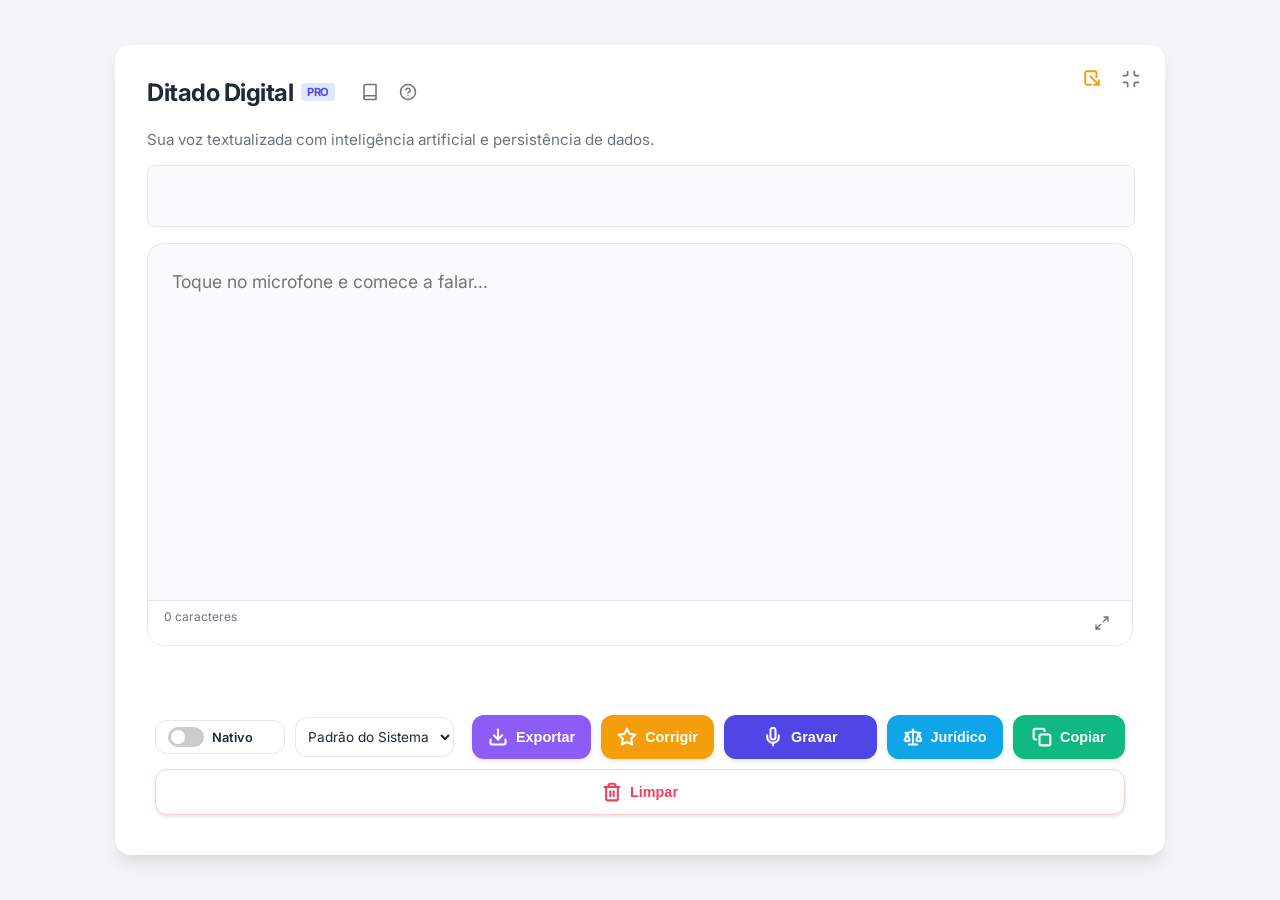
<file: index.html>
<!DOCTYPE html>
<html lang="pt-BR">
<head>
    <meta charset="UTF-8">
    <meta name="viewport" content="width=device-width, initial-scale=1.0">
    <title>Ditado Digital Pro</title>
    
    <!-- PWA Setup -->
    <link rel="manifest" href="manifest.json">
    <meta name="theme-color" content="#4f46e5">
    <link rel="apple-touch-icon" href="assets/icon-192.png">

    <!-- FAVICON: Referência ao arquivo físico em assets/ -->
    <!-- Se o seu site vive em: usuario.github.io/nome-do-repo/ → use a linha A -->
    <!-- Se o seu site vive em: usuario.github.io/             → use a linha B -->

    <!-- LINHA A (GitHub Pages em subdiretório — mais comum): -->
    <link rel="icon" type="image/x-icon" href="assets/favicon.ico">

    <!-- LINHA B (GitHub Pages na raiz do domínio): -->
    <!-- <link rel="icon" type="image/x-icon" href="/assets/favicon.ico"> -->
    <link href="https://fonts.googleapis.com/css2?family=Inter:wght@400;500;600;700&display=swap" rel="stylesheet">
    <link rel="stylesheet" href="style.css">
</head>
<body>

    <!-- [INSERIR] Âncora invisível para a imagem fantasma do Drag & Drop -->
    <div id="dragImage" aria-hidden="true" style="
        position: fixed;
        top: -9999px;
        left: -9999px;
        width: 1px;
        height: 1px;
        pointer-events: none;
        opacity: 0;
    "></div>

    <div id="appContainer" class="container">
        <!-- [INSERIR] Novo botão Pop-out — ícone minimalista, sem texto -->
        <div class="popout-actions">
            <button id="popOutBottomBtn" class="btn-popout-icon" title="Modo Compacto Inferior">
                <svg xmlns="http://www.w3.org/2000/svg" width="18" height="18" viewBox="0 0 24 24" fill="none" stroke="currentColor" stroke-width="2.5" stroke-linecap="round" stroke-linejoin="round">
                    <path d="M18 11V5a2 2 0 0 0-2-2H5a2 2 0 0 0-2 2v14a2 2 0 0 0 2 2h6"/>
                    <polyline points="15 21 21 21 21 15"/>
                    <line x1="10" y1="10" x2="21" y2="21"/>
                </svg>
            </button>
        </div>
        
        <button id="toggleSizeBtn" class="btn-toggle-size" title="Alternar Modo Compacto">
            <svg id="iconMinimize" xmlns="http://www.w3.org/2000/svg" width="20" height="20" viewBox="0 0 24 24" fill="none" stroke="currentColor" stroke-width="2" stroke-linecap="round" stroke-linejoin="round"><path d="M8 3v3a2 2 0 0 1-2 2H3m18 0h-3a2 2 0 0 1-2-2V3m0 18v-3a2 2 0 0 1 2-2h3M3 16h3a2 2 0 0 1 2 2v3"/></svg>
            <svg id="iconMaximize" style="display:none;" xmlns="http://www.w3.org/2000/svg" width="20" height="20" viewBox="0 0 24 24" fill="none" stroke="currentColor" stroke-width="2" stroke-linecap="round" stroke-linejoin="round"><path d="M15 3h6v6M9 21H3v-6M21 3l-7 7M3 21l7-7"/></svg>
        </button>

        <header class="app-header">
            <div class="header-title">
                <h1>Ditado Digital <span class="badge-pro">PRO</span></h1>
                
                <div class="header-actions">
                   <!-- Botão Pop-out antigo removido daqui -->

                    <!-- Botão de Instalação PWA — sem style="display:none" inline -->
                    <button id="installPwaBtn" class="version-pill btn-install-pwa">
                        Instalar App
                    </button>

                    <button id="glossaryBtn" class="btn-help" title="Glossário Pessoal">
                        <!-- SVG do glossário permanece idêntico ao original -->
                        <svg xmlns="http://www.w3.org/2000/svg" width="18" height="18" viewBox="0 0 24 24" fill="none" stroke="currentColor" stroke-width="2" stroke-linecap="round" stroke-linejoin="round"><path d="M4 19.5A2.5 2.5 0 0 1 6.5 17H20"/><path d="M6.5 2H20v20H6.5A2.5 2.5 0 0 1 4 19.5v-15A2.5 2.5 0 0 1 6.5 2z"/></svg>
                    </button>

                    <button id="helpBtn" class="btn-help" title="Ajuda e Atalhos">
                        <svg xmlns="http://www.w3.org/2000/svg" width="18" height="18" viewBox="0 0 24 24" fill="none" stroke="currentColor" stroke-width="2" stroke-linecap="round" stroke-linejoin="round"><circle cx="12" cy="12" r="10"/><path d="M9.09 9a3 3 0 0 1 5.83 1c0 2-3 3-3 3"/><line x1="12" y1="17" x2="12.01" y2="17"/></svg>
                    </button>
                </div>
            </div>
        </header>
        
        <p class="subtitle">Sua voz textualizada com inteligência artificial e persistência de dados.</p>
        
        <div class="visualizer-container">
            <canvas id="audioVisualizer" width="600" height="60"></canvas>
        </div>

        <div class="editor-area">
            <textarea id="transcriptionArea" placeholder="Toque no microfone e comece a falar..." spellcheck="false"></textarea>
            <!-- [ATUALIZADO] Rodapé do editor com Modo Foco -->
            <div class="editor-footer">
                <span id="charCount">0 caracteres</span>
                <div style="display: flex; gap: 10px; align-items: center;">
                    <canvas id="miniVisualizer" width="80" height="24" title="Feedback de Áudio"></canvas>
                    <button id="focusModeBtn" class="btn-help" title="Modo Foco (Expandir Texto)">
                        <svg xmlns="http://www.w3.org/2000/svg" width="16" height="16" viewBox="0 0 24 24" fill="none" stroke="currentColor" stroke-width="2" stroke-linecap="round" stroke-linejoin="round"><path d="M15 3h6v6M9 21H3v-6M21 3l-7 7M3 21l7-7"/></svg>
                    </button>
                </div>
            </div>
        </div>

        <div id="statusMsg" class="status-bar"></div>

        <div class="control-dock" data-minimalist-visible id="mainDock">
                      
            <div class="engine-selector-container" data-tooltip="Alternar Motor de Voz">
                <label class="toggle-switch">
                    <input type="checkbox" id="engineToggle">
                    <span class="slider round"></span>
                </label>
                <span class="engine-label" id="engineLabel">Nativo</span>
            </div>

            <div class="device-selector-container" data-tooltip="Fonte de Áudio">
                <select id="audioSource" class="device-select">
                    <option value="default">Padrão do Sistema</option>
                </select>
            </div>

            <button id="exportBtn" class="btn-action btn-export" data-tooltip="Exportar para TXT">
                <svg xmlns="http://www.w3.org/2000/svg" viewBox="0 0 24 24" fill="none" stroke="currentColor" stroke-linecap="round" stroke-linejoin="round">
                    <path d="M21 15v4a2 2 0 0 1-2 2H5a2 2 0 0 1-2-2v-4"></path>
                    <polyline points="7 10 12 15 17 10"></polyline>
                    <line x1="12" y1="15" x2="12" y2="3"></line>
                </svg>
                <span>Exportar</span>
            </button>

            <button id="aiFixBtn" class="btn-action btn-magic" data-tooltip="Corrigir Gramática">
                <svg xmlns="http://www.w3.org/2000/svg" viewBox="0 0 24 24" fill="none" stroke="currentColor" stroke-linecap="round" stroke-linejoin="round"><path d="M12 2l3.09 6.26L22 9.27l-5 4.87 1.18 6.88L12 17.77l-6.18 3.25L7 14.14 2 9.27l6.91-1.01L12 2z"></path></svg>
                <span>Corrigir</span>
            </button>

            <button id="micBtn" class="btn-action btn-mic" data-tooltip="Gravar (Alt+G)">
                <svg xmlns="http://www.w3.org/2000/svg" viewBox="0 0 24 24" fill="none" stroke="currentColor" stroke-linecap="round" stroke-linejoin="round"><path d="M12 1a3 3 0 0 0-3 3v8a3 3 0 0 0 6 0V4a3 3 0 0 0-3-3z"></path><path d="M19 10v2a7 7 0 0 1-14 0v-2"></path><line x1="12" y1="19" x2="12" y2="22"></line></svg>
                <span>Gravar</span>
            </button>

            <button id="aiLegalBtn" class="btn-action btn-legal" data-tooltip="Converter para Juridiquês">
                <svg xmlns="http://www.w3.org/2000/svg" viewBox="0 0 24 24" fill="none" stroke="currentColor" stroke-width="2" stroke-linecap="round" stroke-linejoin="round">
                    <path d="m16 16 3-8 3 8c-.87.65-1.92 1-3 1s-2.13-.35-3-1Z"></path>
                    <path d="m2 16 3-8 3 8c-.87.65-1.92 1-3 1s-2.13-.35-3-1Z"></path>
                    <path d="M7 21h10"></path>
                    <path d="M12 3v18"></path>
                    <path d="M3 7h2c2 0 5-1 7-2 2 1 5 2 7 2h2"></path>
                </svg>
                <span>Jurídico</span>
            </button>

            <button id="copyBtn" class="btn-action btn-copy" data-tooltip="Copiar (Alt+C)">
                <svg xmlns="http://www.w3.org/2000/svg" viewBox="0 0 24 24" fill="none" stroke="currentColor" stroke-linecap="round" stroke-linejoin="round"><rect x="9" y="9" width="13" height="13" rx="2" ry="2"></rect><path d="M5 15H4a2 2 0 0 1-2-2V4a2 2 0 0 1 2-2h9a2 2 0 0 1 2 2v1"></path></svg>
                <span>Copiar</span>
            </button>

             <button id="clearBtn" class="btn-action btn-clear" data-tooltip="Limpar (Alt+L)">
                <svg xmlns="http://www.w3.org/2000/svg" viewBox="0 0 24 24" fill="none" stroke="currentColor" stroke-linecap="round" stroke-linejoin="round"><polyline points="3 6 5 6 21 6"></polyline><path d="M19 6v14a2 2 0 0 1-2 2H7a2 2 0 0 1-2-2V6m3 0V4a2 2 0 0 1 2-2h4a2 2 0 0 1 2 2v2"></path><line x1="10" y1="11" x2="10" y2="17"></line><line x1="14" y1="11" x2="14" y2="17"></line></svg>
                <span>Limpar</span>
            </button>

            <!-- (Botão exitMinimalistBtn removido para não poluir a interface) -->

        </div>

        </div>

    <div id="glossaryModal" class="modal-overlay" style="display: none;">
        <div class="modal-content">
            <div class="modal-header">
                <h2>Glossário Pessoal</h2>
                <button id="closeGlossaryBtn" class="btn-close">&times;</button>
            </div>
            <p class="subtitle" style="margin-top: -10px; margin-bottom: 15px;">Substituição automática de termos durante o ditado.</p>
            
            <div class="glossary-form">
                <input type="text" id="termInput" placeholder="O que você fala (ex: data vênia)">
                <input type="text" id="replaceInput" placeholder="Como deve sair (ex: data venia)">
                <button id="addTermBtn" class="btn-action btn-mic" style="flex: 0 0 auto; padding: 0 16px;">
                    <svg xmlns="http://www.w3.org/2000/svg" width="20" height="20" viewBox="0 0 24 24" fill="none" stroke="currentColor" stroke-width="2" stroke-linecap="round" stroke-linejoin="round"><line x1="12" y1="5" x2="12" y2="19"></line><line x1="5" y1="12" x2="19" y2="12"></line></svg>
                </button>
            </div>

            <div id="glossaryList" class="changelog-list" style="margin-top: 0.5rem; max-height: 300px; padding-right: 5px;">
                </div>
        </div>
    </div>

    <div id="toastContainer" class="toast-container"></div>

    <script type="module" src="js/main.js"></script>

    <script>
        if ('serviceWorker' in navigator) {
            window.addEventListener('load', () => {
                // O parâmetro 'scope' trava o motor apenas na pasta atual
                navigator.serviceWorker.register('./sw.js', { scope: './' })
                    .then(reg => console.log('PWA: Service Worker blindado e registrado! Escopo:', reg.scope))
                    .catch(err => console.error('PWA: Falha ao registrar Service Worker', err));
            });
        }
    </script>

    <!-- [INSERIR] Placeholder de estado — exibido na aba original durante o modo PiP -->
    <div id="pipPlaceholder" class="pip-placeholder" aria-live="polite" style="display: none;">
        <div class="placeholder-content">
            <div class="pulse-ring"></div>
            <svg xmlns="http://www.w3.org/2000/svg" width="52" height="52" viewBox="0 0 24 24" fill="none" stroke="currentColor" stroke-width="1.5" stroke-linecap="round" stroke-linejoin="round" class="placeholder-icon">
                <rect width="18" height="18" x="3" y="3" rx="2"/>
                <path d="M8 8h8v8H8z"/>
            </svg>
            <h2 class="placeholder-title">Modo Compacto Ativo</h2>
            <p class="placeholder-body">Grave, corrija e copie na janela flutuante.<br>Ao fechá-la, esta aba retorna ao Modo Expandido.</p>
        </div>
    </div>

</body>
</html>
</file>
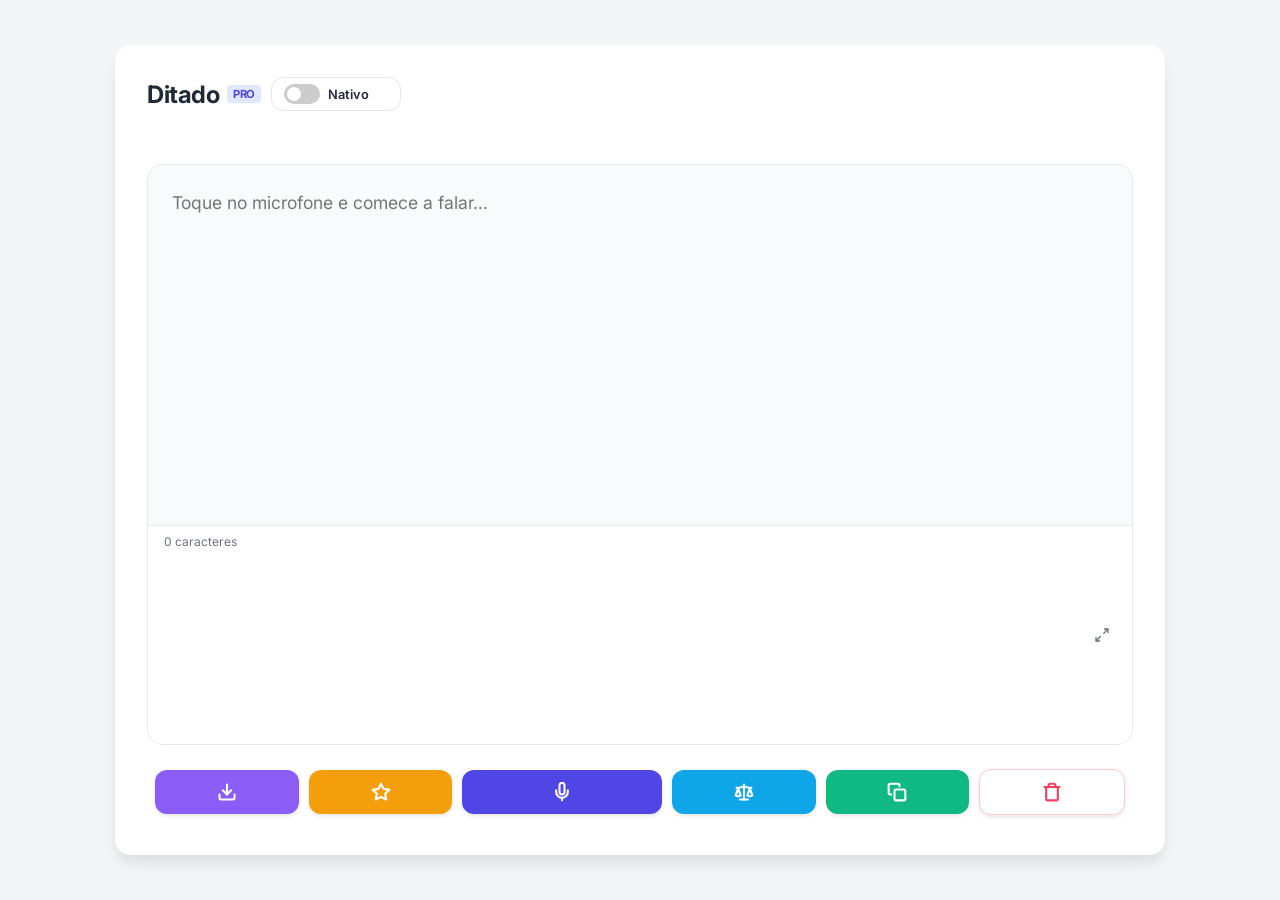
<file: android.html>
<!DOCTYPE html>
<html lang="pt-BR">
<head>
    <meta charset="UTF-8">
    <meta name="viewport" content="width=device-width, initial-scale=1.0, maximum-scale=1.0, user-scalable=no">
    <meta name="theme-color" content="#4f46e5">
    <title>Ditado Mobile</title>
    
    <link rel="manifest" href="manifest.json">
    <link rel="apple-touch-icon" href="assets/icon-192.png">
    <link rel="icon" type="image/x-icon" href="assets/favicon.ico">
    <link href="https://fonts.googleapis.com/css2?family=Inter:wght@400;500;600;700&display=swap" rel="stylesheet">
    <link rel="stylesheet" href="style.css">
</head>
<body class="android-app">

    <div id="appContainer" class="container">
        
        <header class="app-header">
            <div class="header-title">
                <h1>Ditado <span class="badge-pro">PRO</span></h1>
                <!-- Toggle Whisper discreto no header -->
                <div class="engine-selector-container mobile-header-toggle">
                    <label class="toggle-switch">
                        <input type="checkbox" id="engineToggle">
                        <span class="slider round"></span>
                    </label>
                    <span class="engine-label" id="engineLabel">Nativo</span>
                </div>
            </div>
        </header>

        <div id="statusMsg" class="status-bar"></div>

        <div class="editor-area">
            <textarea id="transcriptionArea" placeholder="Toque no microfone e comece a falar..." spellcheck="false"></textarea>
            <div class="editor-footer">
                <span id="charCount">0 caracteres</span>
                <div class="footer-actions">
                    <canvas id="audioVisualizer" width="100" height="24" title="Feedback de Áudio"></canvas>
                    <button id="focusModeBtn" class="btn-help" title="Modo Foco" onclick="document.body.classList.toggle('focus-mode')">
                        <svg xmlns="http://www.w3.org/2000/svg" width="16" height="16" viewBox="0 0 24 24" fill="none" stroke="currentColor" stroke-width="2"><path d="M15 3h6v6M9 21H3v-6M21 3l-7 7M3 21l7-7"/></svg>
                    </button>
                </div>
            </div>
        </div>

        <!-- Dock: 5 botões redondos, sem texto -->
        <div class="control-dock" id="mainDock">
            <button id="exportBtn" class="btn-action btn-export" aria-label="Exportar TXT">
                <svg xmlns="http://www.w3.org/2000/svg" viewBox="0 0 24 24" fill="none" stroke="currentColor" stroke-linecap="round" stroke-linejoin="round"><path d="M21 15v4a2 2 0 0 1-2 2H5a2 2 0 0 1-2-2v-4"/><polyline points="7 10 12 15 17 10"/><line x1="12" y1="15" x2="12" y2="3"/></svg>
            </button>

            <button id="aiFixBtn" class="btn-action btn-magic" aria-label="Corrigir Texto">
                <svg xmlns="http://www.w3.org/2000/svg" viewBox="0 0 24 24" fill="none" stroke="currentColor" stroke-linecap="round" stroke-linejoin="round"><path d="M12 2l3.09 6.26L22 9.27l-5 4.87 1.18 6.88L12 17.77l-6.18 3.25L7 14.14 2 9.27l6.91-1.01L12 2z"/></svg>
            </button>

            <button id="micBtn" class="btn-action btn-mic" aria-label="Gravar">
                <svg xmlns="http://www.w3.org/2000/svg" viewBox="0 0 24 24" fill="none" stroke="currentColor" stroke-linecap="round" stroke-linejoin="round"><path d="M12 1a3 3 0 0 0-3 3v8a3 3 0 0 0 6 0V4a3 3 0 0 0-3-3z"/><path d="M19 10v2a7 7 0 0 1-14 0v-2"/><line x1="12" y1="19" x2="12" y2="22"/></svg>
            </button>

            <button id="aiLegalBtn" class="btn-action btn-legal" aria-label="Converter para Juridiquês">
                <svg xmlns="http://www.w3.org/2000/svg" viewBox="0 0 24 24" fill="none" stroke="currentColor" stroke-width="2" stroke-linecap="round" stroke-linejoin="round"><path d="m16 16 3-8 3 8c-.87.65-1.92 1-3 1s-2.13-.35-3-1Z"/><path d="m2 16 3-8 3 8c-.87.65-1.92 1-3 1s-2.13-.35-3-1Z"/><path d="M7 21h10"/><path d="M12 3v18"/><path d="M3 7h2c2 0 5-1 7-2 2 1 5 2 7 2h2"/></svg>
            </button>

            <button id="copyBtn" class="btn-action btn-copy" aria-label="Copiar Tudo">
                <svg xmlns="http://www.w3.org/2000/svg" viewBox="0 0 24 24" fill="none" stroke="currentColor" stroke-linecap="round" stroke-linejoin="round"><rect x="9" y="9" width="13" height="13" rx="2" ry="2"/><path d="M5 15H4a2 2 0 0 1-2-2V4a2 2 0 0 1 2-2h9a2 2 0 0 1 2 2v1"/></svg>
            </button>

            <button id="clearBtn" class="btn-action btn-clear" aria-label="Limpar Tudo">
                <svg xmlns="http://www.w3.org/2000/svg" viewBox="0 0 24 24" fill="none" stroke="currentColor" stroke-linecap="round" stroke-linejoin="round"><polyline points="3 6 5 6 21 6"/><path d="M19 6v14a2 2 0 0 1-2 2H7a2 2 0 0 1-2-2V6m3 0V4a2 2 0 0 1 2-2h4a2 2 0 0 1 2 2v2"/></svg>
            </button>
        </div>
    </div>

    <div id="toastContainer" class="toast-container"></div>

    <script type="module" src="js/android.js"></script>
    <script>
        if ('serviceWorker' in navigator) {
            window.addEventListener('load', () => {
                navigator.serviceWorker.register('./sw.js', { scope: './' })
                    .catch(err => console.error('SW Mobile:', err));
            });
        }
    </script>
</body>
</html>
</file>
<file: style.css>
/* =============================================== */
/* 1. RESET & VARIÁVEIS DE CORES                   */
/* =============================================== */
:root {
    /* Cores Funcionais */
    --c-mic: #4f46e5;      /* Indigo */
    --c-mic-active: #ef4444; /* Red - Gravação Ativa */
    --c-upload: #8b5cf6;   /* Violet */
    --c-magic: #f59e0b;    /* Amber */
    --c-legal: #0ea5e9;    /* Sky Blue */
    --c-copy: #10b981;     /* Emerald */
    --c-clear: #f43f5e;    /* Rose */
    
    /* UI Neutros */
    --bg-app: #f3f4f6;
    --bg-card: #ffffff;
    --text-main: #1f2937;
    --text-muted: #6b7280;
    --border: #e5e7eb;
    
    /* Sombras & Radius */
    --shadow-soft: 0 10px 15px -3px rgba(0, 0, 0, 0.1);
    --radius: 16px;
    --btn-radius: 12px;
}

body {
    font-family: 'Inter', sans-serif;
    background-color: var(--bg-app);
    color: var(--text-main);
    display: flex;
    justify-content: center;
    align-items: center;
    min-height: 100vh;
    margin: 0;
    overflow: hidden; 
}

/* =============================================== */
/* 2. CONTAINER PRINCIPAL                          */
/* =============================================== */
.container {
    background-color: var(--bg-card);
    width: 100%;
    max-width: 1050px; 
    height: 90vh;
    border-radius: var(--radius);
    box-shadow: var(--shadow-soft);
    padding: 2rem;
    display: flex;
    flex-direction: column;
    box-sizing: border-box;
    transition: all 0.3s cubic-bezier(0.4, 0, 0.2, 1);
    position: relative;
}

/* --- MODO MINIMIZADO (WIDGET VERTICAL - v1.0.4) --- */
/* Transforma a janela em um bloco de notas vertical flutuante */
.container.minimized {
    position: relative;         /* ÂNCORA para o contador absoluto */
    padding: 0;
    height: 100vh; 
    width: 100vw;
    border-radius: 0;
    background: #ffffff;
    display: flex;
    flex-direction: column; /* Fluxo Vertical */
    justify-content: flex-end; /* Conteúdo no topo, dock embaixo */
    overflow: hidden;
}

/* REEXIBE a área de texto, ajustada para leitura rápida */
.container.minimized .editor-area {
    display: flex !important;
    height: 100%; /* Ocupa todo o espaço disponível exceto o dock */
    margin: 0;
    border: none;
    border-bottom: 1px solid var(--border);
    border-radius: 0;
    background: transparent;
    order: 1; /* Garante que fique acima do dock e abaixo do visualizador */
}

.container.minimized textarea {
    font-size: 0.95rem; /* Fonte levemente menor para compactação */
    padding: 12px;
    scroll-behavior: smooth; /* Suaviza o auto-scroll */
}

/* Dock Fixo no Rodapé do Widget */
.container.minimized .control-dock {
    width: 100%;
    padding: 8px 12px;
    background: #f9fafb;
    justify-content: space-evenly; /* Prioridade 3: Melhor distribuição para 5 botões */
    gap: 8px; /* Reduzido levemente para caber tudo */
    box-sizing: border-box;
    flex-shrink: 0; /* Impede que o dock seja esmagado */
    order: 2;
    border: none;
}

/* Oculta elementos desnecessários no modo widget para limpar a visão */
.container.minimized .header-title,
.container.minimized .badge-pro,
.container.minimized .subtitle,
.container.minimized .btn-export, 
.container.minimized .device-selector-container,
.container.minimized .header-actions { 
    display: none !important;
}

/* ─── CONTADOR FLUTUANTE NO MODO INTERMEDIÁRIO (minimized) ─────────────── */

/* 1. Transforma o rodapé em overlay transparente, ancorado acima do dock.
      A altura real do dock = 8px padding + 40px botões + 8px padding = 56px. */
.container.minimized .editor-footer {
    display: flex !important;
    position: absolute;
    bottom: 56px;
    right: 12px;
    background: transparent;
    border: none;
    padding: 0;
    pointer-events: none;      /* Cliques atravessam o overlay e atingem o texto */
    z-index: 10;
}

/* 2. Oculta TODOS os filhos do rodapé (salvo status, botão foco, etc.)
      A regra seguinte reexibe apenas o #charCount. */
.container.minimized .editor-footer > * {
    display: none !important;
}

/* 3. Reexibe e estiliza o contador como pílula translúcida minimalista */
.container.minimized #charCount {
    display: inline !important;     /* Sobrepõe o display:none do seletor acima */
    font-size: 0.65rem;
    font-weight: 600;
    color: var(--text-muted);
    background: rgba(255, 255, 255, 0.95);  /* Fallback opaco para browsers sem backdrop-filter */
    backdrop-filter: blur(4px);
    -webkit-backdrop-filter: blur(4px);
    padding: 3px 7px;
    border-radius: 8px;
    box-shadow: 0 1px 4px rgba(0, 0, 0, 0.10);
    border: 1px solid var(--border);
    pointer-events: auto;           /* Permite seleção do texto do contador se necessário */
    white-space: nowrap;            /* Garante que "X caracteres" não quebre em duas linhas */
}
/* ─────────────────────────────────────────────────────────────────────────── */

/* LIMPEZA VISUAL v2.0: No estado de leitura (minimized), o visualizador
   de ondas não é mais necessário. O espaço é devolvido para a área de texto. */
.container.minimized .visualizer-container {
    display: none !important;
}

/* LIMPEZA VISUAL v2.0: O botão de microfone não é necessário no estado
   de leitura. O dock redistribui automaticamente os botões restantes
   via justify-content: space-evenly já declarado acima. */
.container.minimized .control-dock #micBtn {
    display: none !important;
}

/* Ajuste fino para a onda parecer maior dentro do espaço pequeno */
.container.minimized canvas#audioVisualizer {
    height: 100%;
    width: 100%;
}

/* ALTERAÇÃO PRIORIDADE 1: Regras explícitas para exibir os botões */
.container.minimized .btn-legal,
.container.minimized .btn-copy {
    display: flex !important;
    flex: 0 0 auto;
}

.container.minimized .app-header {
    margin: 0;
    width: 0;
    height: 0;
    overflow: hidden;
}

/* Reposiciona o botão de toggle para o topo flutuante */
.container.minimized .btn-toggle-size {
    position: absolute;
    top: 5px;
    right: 5px;
    background: rgba(255, 255, 255, 0.9);
    z-index: 50;
    padding: 4px;
    border: 1px solid var(--border);
    box-shadow: 0 2px 4px rgba(0,0,0,0.05);
}

/* =============================================== */
/* 3. HEADER & VISUALIZER                          */
/* =============================================== */
.app-header {
    display: flex;
    justify-content: space-between;
    align-items: center;
    margin-bottom: 0.5rem;
}

.header-title {
    display: flex;
    align-items: center;
    gap: 10px;
}

.header-title h1 {
    font-size: 1.5rem;
    font-weight: 700;
    margin: 0;
    letter-spacing: -0.5px;
    display: flex;
    align-items: center;
    gap: 8px;
}

.badge-pro {
    font-size: 0.7rem;
    background: #e0e7ff;
    color: var(--c-mic);
    padding: 2px 6px;
    border-radius: 4px;
    font-weight: 700;
}

.header-actions {
    display: flex;
    align-items: center;
    gap: 8px;
    margin-left: 10px;
}

.version-pill {
    background: #e5e7eb;
    border: none;
    padding: 4px 8px;
    border-radius: 12px;
    font-size: 0.7rem;
    color: var(--text-muted);
    cursor: pointer;
    transition: all 0.2s;
    font-weight: 600;
}
.version-pill:hover { background: #d1d5db; color: var(--text-main); }

.btn-help {
    background: transparent;
    border: none;
    color: var(--text-muted);
    cursor: pointer;
    padding: 6px;
    border-radius: 50%;
    transition: all 0.2s;
    display: flex;
    align-items: center;
    justify-content: center;
}
.btn-help:hover {
    background: #e0e7ff;
    color: var(--c-mic);
    transform: scale(1.1);
}

.subtitle {
    color: var(--text-muted);
    font-size: 0.95rem;
    margin-bottom: 1rem;
}

.visualizer-container {
    width: 100%;
    height: 60px;
    display: flex;
    justify-content: center;
    align-items: center;
    margin-bottom: 1rem;
    background: #f9fafb;
    border-radius: 8px;
    overflow: hidden;
    border: 1px solid var(--border);
    transition: border-color 0.2s ease; /* Suaviza o feedback visual */
}

canvas#audioVisualizer {
    width: 100%;
    height: 100%;
}

.btn-toggle-size {
    position: absolute;
    top: 1rem;
    right: 1rem;
    background: transparent;
    border: none;
    color: var(--text-muted);
    cursor: pointer;
    padding: 8px;
    border-radius: 50%;
    z-index: 10;
}
.btn-toggle-size:hover { background: #f3f4f6; color: var(--text-main); }

/* =============================================== */
/* 4. ÁREA DE TEXTO (EDITOR)                       */
/* =============================================== */
.editor-area {
    flex-grow: 1;
    display: flex;
    flex-direction: column;
    background: #f9fafb;
    border: 1px solid var(--border);
    border-radius: var(--radius);
    transition: all 0.3s;
    margin-bottom: 1rem;
    overflow: hidden;
}

.editor-area:focus-within {
    border-color: var(--c-mic);
    box-shadow: 0 0 0 3px rgba(79, 70, 229, 0.1);
    background: #fff;
}

/* CLASSE DE FEEDBACK DE ÁUDIO (PERFORMANCE) */
/* Usada tanto no Canvas quanto no Editor (Mini Mode) */
.audio-detected {
    border-color: #10b981 !important; /* Verde Emerald */
    box-shadow: inset 0 0 0 2px rgba(16, 185, 129, 0.1) !important;
}

textarea {
    width: 100%;
    height: 100%;
    border: none;
    padding: 1.5rem;
    font-size: 1.1rem;
    line-height: 1.6;
    background: transparent;
    resize: none;
    outline: none;
    font-family: inherit;
    color: #374151;
    box-sizing: border-box;
}

.editor-footer {
    padding: 0.5rem 1rem;
    border-top: 1px solid var(--border);
    font-size: 0.75rem;
    color: var(--text-muted);
    display: flex;
    justify-content: space-between;
    background: #fff;
}

/* =============================================== */
/* 5. STATUS PILL                                  */
/* =============================================== */
.status-bar {
    display: flex;
    align-items: center;
    justify-content: center;
    gap: 10px;
    height: 32px; 
    margin-bottom: 0.8rem;
    font-size: 0.75rem;
    font-weight: 700;
    letter-spacing: 0.5px;
    text-transform: uppercase;
    opacity: 0;
    transition: all 0.3s ease;
    border-radius: 20px;
    padding: 0 16px;
    width: fit-content;
    margin-left: auto;
    margin-right: auto;
}

.status-bar.active { opacity: 1; }

.status-bar.status-recording {
    background-color: #fee2e2;
    color: #ef4444;
    border: 1px solid #fecaca;
    box-shadow: 0 2px 5px rgba(239, 68, 68, 0.15);
}

.status-bar.status-recording::before {
    content: '';
    display: block;
    width: 8px;
    height: 8px;
    background-color: #ef4444;
    border-radius: 50%;
    animation: blinkRed 1.5s infinite;
}

@keyframes blinkRed {
    0% { opacity: 1; transform: scale(1); }
    50% { opacity: 0.4; transform: scale(0.8); }
    100% { opacity: 1; transform: scale(1); }
}

.status-bar.status-ai {
    background-color: #e0e7ff;
    color: #4f46e5;
    border: 1px solid #c7d2fe;
}

.status-bar.status-ai::before {
    content: '';
    display: block;
    width: 12px;
    height: 12px;
    border: 2px solid rgba(79, 70, 229, 0.3);
    border-radius: 50%;
    border-top-color: #4f46e5;
    animation: spin 0.8s linear infinite;
}

@keyframes spin { to { transform: rotate(360deg); } }

.status-bar.status-success {
    background-color: #d1fae5;
    color: #059669;
    border: 1px solid #a7f3d0;
}

.status-bar.status-success::before {
    content: '';
    display: block;
    width: 6px;
    height: 10px;
    border: solid #059669;
    border-width: 0 2px 2px 0;
    transform: rotate(45deg);
    margin-bottom: 2px;
}

.status-bar.status-error {
    background-color: #fef2f2;
    color: #b91c1c;
    border: 1px solid #f87171;
}

.status-bar.status-warning {
    background-color: #fef3c7; 
    color: #d97706; 
    border: 1px solid #fcd34d;
}
.status-bar.status-warning::before {
    content: ''; 
    display: block; 
    width: 10px; 
    height: 10px;
    background: #d97706; 
    border-radius: 50%; 
    animation: pulseOrange 1s infinite;
}
@keyframes pulseOrange { 
    0% { opacity: 1; transform: scale(1); } 
    50% { opacity: 0.5; transform: scale(0.9); } 
    100% { opacity: 1; transform: scale(1); } 
}

/* =============================================== */
/* 6. DOCK DE CONTROLE (BOTÕES)                    */
/* =============================================== */
.control-dock {
    display: flex;
    align-items: center;
    gap: 10px;
    padding: 0.5rem;
    transition: all 0.3s ease;
    flex-wrap: wrap;
    justify-content: center;
}

/* --- Ajustes DOCK no Modo Compacto --- */
.container.minimized .control-dock {
    /* Ajustes específicos feitos acima na seção .minimized */
}

.device-selector-container {
    display: flex;
    align-items: center;
    max-width: 160px;
    margin-right: 8px;
}

.device-select {
    width: 100%;
    background: #fff;
    border: 1px solid var(--border);
    padding: 10px 8px;
    border-radius: var(--btn-radius);
    font-size: 0.85rem;
    color: var(--text-main);
    outline: none;
    cursor: pointer;
    font-family: inherit;
    text-overflow: ellipsis;
}

.device-select:hover {
    border-color: var(--c-mic);
    background-color: #f9fafb;
}

.btn-action {
    display: flex;
    align-items: center;
    justify-content: center;
    gap: 8px;
    padding: 12px 16px; 
    border-radius: var(--btn-radius);
    border: none;
    font-weight: 600;
    font-size: 0.9rem;
    cursor: pointer;
    transition: all 0.2s cubic-bezier(0.25, 0.8, 0.25, 1);
    color: white;
    flex: 1; 
    box-shadow: 0 2px 4px rgba(0,0,0,0.1);
    position: relative;
    white-space: nowrap;
}

.btn-action svg {
    width: 20px;
    height: 20px;
    stroke-width: 2.5;
    flex-shrink: 0;
}

.btn-mic    { background-color: var(--c-mic); flex: 1.5; }
.btn-export { background-color: var(--c-upload); color: white;}
.btn-magic  { background-color: var(--c-magic); color: white;}
.btn-legal  { background-color: var(--c-legal); color: white;}
.btn-copy   { background-color: var(--c-copy); color: white;}
.btn-clear  { background-color: white; color: var(--c-clear); border: 1px solid #fecaca; }

.btn-action:hover { transform: translateY(-2px); filter: brightness(1.08); }
.btn-clear:hover { background-color: #fef2f2; }

.btn-mic.recording {
    background-color: var(--c-mic-active);
    box-shadow: inset 0 0 10px rgba(0,0,0,0.2);
}

/* Overrides para Botões no Modo Compacto */
.container.minimized .btn-action {
    flex: 0 0 auto; 
    width: 40px;
    height: 40px;
    padding: 0;
    border-radius: 50%;
    box-shadow: none;
}

.container.minimized .btn-mic {
    width: 48px; 
    height: 48px;
    margin: 0;
    box-shadow: 0 4px 10px rgba(79, 70, 229, 0.25);
}

/* Garante visibilidade dos botões essenciais no mini */
.container.minimized .btn-magic { display: flex !important; background-color: #f59e0b; }
.container.minimized .btn-clear { display: flex !important; border: none; background: #fee2e2; color: #ef4444; }

.container.minimized .btn-action span { display: none; }

/* =============================================== */
/* --- NOVO: ESTILOS DA CHAVE SELETORA (ENGINE) -- */
/* =============================================== */
.engine-selector-container {
    display: flex;
    align-items: center;
    gap: 8px;
    background: #fff;
    border: 1px solid var(--border);
    padding: 6px 12px;
    border-radius: var(--btn-radius);
}

.engine-label {
    font-size: 0.8rem;
    font-weight: 600;
    color: var(--text-main);
    min-width: 60px;
}

.toggle-switch {
    position: relative;
    display: inline-block;
    width: 36px;
    height: 20px;
}

.toggle-switch input {
    opacity: 0;
    width: 0;
    height: 0;
}

.slider {
    position: absolute;
    cursor: pointer;
    top: 0; left: 0; right: 0; bottom: 0;
    background-color: #ccc;
    transition: .4s;
}

.slider:before {
    position: absolute;
    content: "";
    height: 14px;
    width: 14px;
    left: 3px;
    bottom: 3px;
    background-color: white;
    transition: .4s;
}

.toggle-switch input:checked + .slider { background-color: var(--c-mic); }
.toggle-switch input:checked + .slider:before { transform: translateX(16px); }
.slider.round { border-radius: 20px; }
.slider.round:before { border-radius: 50%; }

.container.minimized .engine-selector-container { display: none; } /* Oculta no widget para economizar espaço */

/* -----------------------------------------------  */
/* Drag & Drop — Feedback visual no botão Copiar    */
/* Cursor 'grab' sinaliza a ação de arrastar        */
/* -----------------------------------------------  */
.btn-copy[draggable="true"] {
    cursor: grab;
}

.btn-copy[draggable="true"]:active {
    cursor: grabbing;
    opacity: 0.75;
    transform: scale(0.97);
}

/* =============================================== */
/* 7. TOOLTIPS                                    */
/* =============================================== */
[data-tooltip]:hover::after {
    content: attr(data-tooltip);
    position: absolute;
    bottom: 120%;
    left: 50%;
    transform: translateX(-50%);
    background: #1f2937;
    color: white;
    padding: 6px 10px;
    border-radius: 6px;
    font-size: 0.75rem;
    white-space: nowrap;
    z-index: 100;
    pointer-events: none;
    animation: fadeIn 0.2s forwards;
}

[data-tooltip]:hover::before {
    content: '';
    position: absolute;
    bottom: 110%;
    left: 50%;
    transform: translateX(-50%);
    border-width: 5px;
    border-style: solid;
    border-color: #1f2937 transparent transparent transparent;
    animation: fadeIn 0.2s forwards;
}

@keyframes fadeIn { from { opacity: 0; transform: translateX(-50%) translateY(5px); } to { opacity: 1; transform: translateX(-50%) translateY(0); } }

/* --- Estilos do Mini Visualizador e Botão Exportar --- */
#miniVisualizer {
    display: none; /* Oculto por padrão, economizando espaço */
    border-radius: 6px;
    background-color: var(--bg-card, #ffffff); /* Herda a cor do card principal */
    border: 1px solid var(--border, #e5e7eb); /* Borda padrão do sistema */
    box-shadow: inset 0 1px 3px rgba(0,0,0,0.05); /* Profundidade sutil */
    margin-right: auto;
    margin-left: 15px;
    transition: border-color 0.2s ease, box-shadow 0.2s ease;
}

/* Regra de Estado: Quando o container entra em Modo Foco, exibe o widget */
.container.focus-mode #miniVisualizer {
    display: block;
    animation: fadeIn 0.3s cubic-bezier(0.16, 1, 0.3, 1);
}

/* Mantém o feedback visual existente de captação de áudio */
.container.focus-mode #miniVisualizer.audio-detected {
    border-color: #10b981;
    box-shadow: inset 0 0 0 2px rgba(16, 185, 129, 0.1);
}

.editor-footer > div {
    display: flex;
    gap: 10px;
    align-items: center;
    flex-grow: 1;
    justify-content: flex-end;
}

/* =============================================== */
/* 8. MODAL & ELEMENTOS GERAIS DE AJUDA            */
/* =============================================== */
.modal-overlay {
    position: fixed; 
    top: 0; 
    left: 0; 
    width: 100%; 
    height: 100%;
    background: rgba(0,0,0,0.5); 
    z-index: 1000;
    display: flex; 
    justify-content: center; 
    align-items: center;
    backdrop-filter: blur(2px);
    animation: fadeIn 0.2s ease-out;
}

.modal-content {
    background: white; 
    width: 90%; 
    max-width: 500px; 
    max-height: 80vh;
    border-radius: var(--radius); 
    padding: 1.5rem;
    box-shadow: 0 20px 25px -5px rgba(0,0,0,0.1);
    display: flex; 
    flex-direction: column;
    animation: slideUp 0.3s cubic-bezier(0.16, 1, 0.3, 1);
}

.modal-header { 
    display: flex; 
    justify-content: space-between; 
    align-items: center;
    margin-bottom: 1.5rem; 
}
.modal-header h2 { margin: 0; font-size: 1.25rem; color: var(--text-main); }

.btn-close { 
    background: none; 
    border: none; 
    font-size: 1.5rem; 
    cursor: pointer; 
    color: var(--text-muted);
    padding: 0;
    line-height: 1;
}
.btn-close:hover { color: var(--text-main); }

@keyframes slideUp {
    from { transform: translateY(20px); opacity: 0; }
    to { transform: translateY(0); opacity: 1; }
}

/* --- ESTILOS DE AJUDA & TECLAS --- */
kbd {
    background-color: #f3f4f6;
    border: 1px solid #d1d5db;
    border-bottom-width: 3px;
    border-radius: 6px;
    padding: 2px 6px;
    font-family: 'Inter', monospace;
    font-size: 0.85rem;
    font-weight: 600;
    color: #374151;
    display: inline-block;
    min-width: 20px;
    text-align: center;
    margin: 0 2px;
}

.help-table {
    width: 100%;
    border-collapse: collapse;
    margin-top: 1rem;
}
.help-table th, .help-table td {
    text-align: left;
    padding: 12px 8px;
    border-bottom: 1px solid var(--border);
}
.help-table th {
    color: var(--text-muted);
    font-size: 0.8rem;
    text-transform: uppercase;
    letter-spacing: 0.5px;
}
.help-desc {
    font-size: 0.9rem;
    color: var(--text-main);
}

/* --- ESTILOS DE GLOSSÁRIO --- */
.glossary-form {
    display: flex;
    gap: 10px;
    padding-bottom: 1rem;
    border-bottom: 1px solid var(--border);
}
.glossary-form input {
    flex: 1;
    padding: 10px;
    border: 1px solid var(--border);
    border-radius: var(--btn-radius);
    font-family: inherit;
    font-size: 0.9rem;
    outline: none;
    transition: border-color 0.2s;
}
.glossary-form input:focus {
    border-color: var(--c-mic);
    box-shadow: 0 0 0 2px rgba(79, 70, 229, 0.1);
}

.glossary-item {
    display: flex;
    justify-content: space-between;
    align-items: center;
    padding: 12px;
    background: #f9fafb;
    margin-bottom: 8px;
    border-radius: 8px;
    font-size: 0.9rem;
    border: 1px transparent;
}
.glossary-item:hover {
    border-color: #e5e7eb;
    background: #f3f4f6;
}

.btn-delete-term {
    color: var(--text-muted);
    background: none;
    border: none;
    cursor: pointer;
    padding: 4px;
    border-radius: 4px;
    transition: all 0.2s;
}
.btn-delete-term:hover {
    color: var(--c-clear);
    background: #fee2e2;
}

/* =============================================== */
/* 9. NOTIFICAÇÕES TOAST (REDE DE SEGURANÇA)       */
/* =============================================== */
.toast-container {
    position: fixed;
    bottom: 20px;
    left: 50%;
    transform: translateX(-50%);
    z-index: 1000;
    pointer-events: none;
}

.toast {
    background: #1f2937;
    color: white;
    padding: 12px 24px;
    border-radius: 8px;
    box-shadow: 0 10px 15px -3px rgba(0, 0, 0, 0.2);
    display: flex;
    align-items: center;
    gap: 12px;
    font-size: 0.9rem;
    pointer-events: auto;
    animation: slideUpFade 0.3s cubic-bezier(0.16, 1, 0.3, 1);
}

.btn-undo {
    background: transparent;
    border: 1px solid rgba(255,255,255,0.3);
    color: #818cf8;
    padding: 4px 12px;
    border-radius: 4px;
    cursor: pointer;
    font-weight: 600;
    transition: all 0.2s;
}

.btn-undo:hover { background: rgba(255,255,255,0.1); color: #a5b4fc; }

@keyframes slideUpFade {
    from { opacity: 0; transform: translateY(20px); }
    to { opacity: 1; transform: translateY(0); }
}

/* =============================================== */
/* 10. ANIMAÇÕES DE FEEDBACK VISUAL (v1.0.6)       */
/* =============================================== */

@keyframes btnPulse {
    0% { box-shadow: 0 0 0 0 rgba(var(--pulse-color), 0.7); }
    70% { box-shadow: 0 0 0 10px rgba(var(--pulse-color), 0); }
    100% { box-shadow: 0 0 0 0 rgba(var(--pulse-color), 0); }
}

.pulsing {
    animation: btnPulse 1.5s infinite;
    position: relative;
    z-index: 100; /* Garante visibilidade acima de vizinhos */
}

/* Mapeamento de Cores para o efeito Pulse */
.btn-mic.pulsing   { --pulse-color: 239, 68, 68; }   /* Red-500 */
.btn-legal.pulsing, 
.btn-magic.pulsing { --pulse-color: 14, 165, 233; }  /* Sky-500 */
.btn-copy.pulsing  { --pulse-color: 16, 185, 129; }  /* Emerald-500 */
.btn-clear.pulsing { --pulse-color: 244, 63, 94; }   /* Rose-500 */

/* =============================================== */
/* 11. SMART UNDO WIDGET (v1.0.7)                  */
/* =============================================== */

/* Estilo para o Botão Flutuante de Undo (Modo Compacto) */
.btn-undo-float {
    width: 48px;
    height: 48px;
    border-radius: 50%;
    background-color: #1f2937; /* Dark Gray */
    color: white;
    border: 1px solid rgba(255,255,255,0.2);
    display: flex;
    align-items: center;
    justify-content: center;
    box-shadow: 0 4px 12px rgba(0,0,0,0.25);
    cursor: pointer;
    transition: transform 0.2s, background 0.2s;
    animation: popIn 0.3s cubic-bezier(0.175, 0.885, 0.32, 1.275);
    pointer-events: auto;
    position: relative; /* Necessário para o Tooltip absoluto */
    
    /* [CORREÇÃO v1.0.7] Z-Index brutal para garantir clique sobre qualquer camada invisível */
    z-index: 9999; 
}

.btn-undo-float:hover {
    background-color: #374151;
    transform: scale(1.1);
}

/* Ajuste de posicionamento no container de Toast quando em modo compacto */
/* Sobe 85px para ficar acima do dock branco */
.toast-container.compact-mode {
    bottom: 85px; 
}

@keyframes popIn {
    from { transform: scale(0); opacity: 0; }
    to { transform: scale(1); opacity: 1; }
}

/* =============================================== */
/* 12. MODO FOCO (MOBILE & EXPANSÃO DE TEXTO)      */
/* =============================================== */
.container.focus-mode .app-header,
.container.focus-mode .subtitle,
.container.focus-mode .visualizer-container,
.container.focus-mode .engine-selector-container,
.container.focus-mode .device-selector-container {
    display: none !important;
}

.container.focus-mode .editor-area {
    height: 100%;
    margin-bottom: 0.5rem;
    flex-grow: 1;
}

/* Transforma os botões em ícones quadrados/compactos */
.container.focus-mode .control-dock .btn-action span {
    display: none; 
}

.container.focus-mode .control-dock .btn-action {
    flex: 1; 
    padding: 12px 0;
    min-width: 48px;
}

/* =============================================== */
/* 13. RESPONSIVIDADE SMART & POP-OUT WIDGET       */
/* =============================================== */

/* --- BASE: Botões controlados por contexto, ocultos por padrão --- */
.btn-install-pwa {
    display: none;
}

/* O container de ação direcional é a unidade de visibilidade.
   Os botões filhos (.btn-popout-icon) são sempre display:flex;
   quem liga/desliga é o .popout-actions via body class. */
.popout-actions {
    display: none;
    position: absolute;
    top: 1rem;
    /* right: distância calculada para deixar 4px de gap em relação
       ao btn-toggle-size (right:1rem + ~36px de largura = 52px de borda esquerda).
       right: 3.5rem = 56px → 56 - 52 = 4px de gap. */
    right: 3.5rem;
    align-items: center;
    gap: 4px;
    z-index: 10;
}

/* -----------------------------------------------  */
/* Botões de ação pop-out (filhos de .popout-actions) */
/* Não precisam de position/right próprios —         */
/* o container flex cuida do layout.                 */
/* -----------------------------------------------  */
.btn-popout-icon {
    background: transparent;
    border: none;
    color: var(--c-magic); /* Amber — mantém identidade visual alaranjada */
    cursor: pointer;
    padding: 8px;
    border-radius: 50%;
    transition: background 0.2s, transform 0.2s;
    line-height: 0; /* Remove espaço fantasma abaixo do SVG */
    display: flex;
    align-items: center;
    justify-content: center;
}

.btn-popout-icon:hover {
    background: #fef3c7; /* Amber-50 — feedback sutil no hover */
    transform: scale(1.12);
}

/* MODO MINIMIZADO (Widget Leitura) — Reposiciona o container de pop-out
   para não colidir com o btn-toggle-size (right: 5px + ~36px = borda esquerda em 41px).
   right: 44px → 44 - 41 = 3px de gap. */
.container.minimized .popout-actions {
    top: 5px;
    right: 44px;
}

/* -----------------------------------------------  */
/* MOBILE: Preenche a tela inteira, sem intermediário */
/* -----------------------------------------------  */
@media (max-width: 768px) {

    body {
        align-items: flex-start; /* Remove centralização vertical, importante em telas longas */
        overflow-y: auto;
    }

    .container {
        /* dvh = Dynamic Viewport Height: desconta a barra de endereço do browser mobile */
        height: 100dvh !important;
        max-width: 100% !important;
        border-radius: 0 !important;
        padding: 1rem !important;
        box-shadow: none !important;
    }

    /* O botão de alternar tamanho não faz sentido em mobile */
    .btn-toggle-size {
        display: none !important;
    }
}

/* -----------------------------------------------  */
/* DESKTOP — ABA NORMAL: Exibe o botão pop-out      */
/* Ativado pelo JS ao adicionar 'is-desktop-tab'    */
/* ao <body>. Nunca aparece em popup ou PWA.        */
/* -----------------------------------------------  */
/* DESKTOP (aba normal): exibe o container de ação direcional.
   Ativado pelo JS ao adicionar 'is-desktop-tab' ao <body>. */
body.is-desktop-tab .popout-actions {
    display: flex;
}

/* MODO PiP — Oculta o container dentro da janela flutuante */
body.is-pip-mode .popout-actions {
    display: none !important;
}

/* -----------------------------------------------  */
/* QUALQUER CONTEXTO: Exibe botão Instalar quando   */
/* o evento beforeinstallprompt for capturado       */
/* -----------------------------------------------  */
body.show-install-btn .btn-install-pwa {
    display: block;
    background-color: #10b981;
    color: white;
}

/* -----------------------------------------------  */
/* MODO DOCUMENT PICTURE-IN-PICTURE (Chrome 116+)  */
/* Aplicado ao body da JANELA PiP pelo JavaScript  */
/* -----------------------------------------------  */
body.is-pip-mode {
    background-color: var(--bg-app); /* Corrige a tela preta herdada do OS */
    margin: 0;
    padding: 0;
    overflow: hidden;
    transition: background-color 0.3s ease;
}

body.is-pip-mode .container {
    height: 100vh;
    width: 100vw;
    border-radius: 0;
    box-shadow: none;
    padding: 0;
}

/* Garante que apenas o botão de destacar fique oculto dentro do PiP (Atualizado acima) */

/* ============================================================
   MODO PICTURE-IN-PICTURE: Botão de Retorno Visível
   Garante que o botão de restaurar a janela seja visível
   e utilizável quando o app está no modo destacado.
   ============================================================ */
body.is-pip-mode .btn-toggle-size {
    display: flex;
    align-items: center;
    justify-content: center;
}

/* ============================================================
   WIDGET MINIMIZADO: Pílula de Status Flutuante
   Transforma a status-bar em um micro-indicador
   sobreposto quando o container está no modo recolhido.
   ============================================================ */
.container.minimized .status-bar {
    display: flex;
    position: absolute;
    top: 6px;
    left: 6px;
    width: auto;
    height: 22px;
    padding: 0 10px;
    font-size: 0.65rem;
    letter-spacing: 0.02em;
    z-index: 60;

    /* Vidro fosco: elegante e não distrai */
    background: rgba(255, 255, 255, 0.88);
    backdrop-filter: blur(6px);
    -webkit-backdrop-filter: blur(6px); /* Compatibilidade Safari/iOS */
    border-radius: 20px;
    box-shadow: 0 2px 8px rgba(0, 0, 0, 0.10);

    /* Não intercepta cliques — o usuário interage com o painel normalmente */
    pointer-events: none;
}

/* =============================================== */
/* 14. PLACEHOLDER DO MODO PiP (TELA DE DESCANSO) */
/* =============================================== */

.pip-placeholder {
    position: fixed;
    inset: 0; /* Equivale a top/right/bottom/left: 0 — cobertura total */
    background: var(--bg-app);
    display: flex; /* Controlado via JS (style.display = 'flex' | 'none') */
    align-items: center;
    justify-content: center;
    z-index: 0; /* Abaixo do container principal quando este retornar */
    animation: placeholderFadeIn 0.4s ease;
}

@keyframes placeholderFadeIn {
    from { opacity: 0; }
    to   { opacity: 1; }
}

.placeholder-content {
    position: relative; /* OBRIGATÓRIO: ancora o .pulse-ring corretamente */
    display: flex;
    flex-direction: column;
    align-items: center;
    text-align: center;
    gap: 0.75rem;
    padding: 2rem;
}

.placeholder-icon {
    color: var(--c-mic); /* Indigo — coerente com a identidade da aplicação */
    opacity: 0.4;
}

.placeholder-title {
    font-size: 1.4rem;
    font-weight: 700;
    color: var(--text-main);
    margin: 0;
    letter-spacing: -0.3px;
}

.placeholder-body {
    font-size: 0.9rem;
    color: var(--text-muted);
    line-height: 1.6;
    margin: 0;
    max-width: 300px;
}

/* Anel de pulso centralizado, relativo a .placeholder-content */
.pulse-ring {
    position: absolute;
    top: 50%;
    left: 50%;
    transform: translate(-50%, -50%);
    width: 100px;
    height: 100px;
    border-radius: 50%;
    background: rgba(79, 70, 229, 0.07);
    animation: placeholderPulse 2.5s ease-out infinite;
    z-index: -1; /* Fica atrás do conteúdo, relativo ao .placeholder-content posicionado */
    pointer-events: none;
}

@keyframes placeholderPulse {
    0%   { transform: translate(-50%, -50%) scale(0.6); opacity: 1; }
    100% { transform: translate(-50%, -50%) scale(2.2); opacity: 0; }
}

/* ================================================================ */
/* MODO COMPACTO — ESTADO MIC (dentro de janela flutuante)          */
/* Exibe apenas o botão de microfone, centralizado na janela.       */
/* O frame da janela PiP é 360×500; o CSS preenche esse espaço      */
/* com o fundo do app e centraliza apenas o botão de gravação.      */
/* No Caminho B (window.open), a janela tem 140×140 fisicamente.    */
/* ================================================================ */

.container.minimalist-mode {
    position: fixed;
    inset: 0;                          /* Preenche todo o viewport da janela flutuante */
    width: 100%;
    height: 100%;
    padding: 0;
    background: var(--bg-app);         /* Fundo cinza limpo da aplicação */
    box-shadow: none;
    border: none;
    border-radius: 0;
    display: flex;
    justify-content: center;
    align-items: center;
    z-index: 9999;
    transition: none;
}

/* Oculta tudo exceto o control-dock (que contém o microfone) */
.container.minimalist-mode > * {
    display: none;
}

.container.minimalist-mode > [data-minimalist-visible] {
    display: flex;
}

/* Dock transparente: apenas um anel visual ao redor do microfone */
.container.minimalist-mode .control-dock {
    background: var(--bg-card, #ffffff);
    border-radius: 50%;
    padding: 4px;
    width: 66px;
    height: 66px;
    gap: 0;
    box-shadow: 0 8px 28px rgba(79, 70, 229, 0.25);
    border: 1px solid var(--border, #e5e7eb);
    align-items: center;
    justify-content: center;
    display: flex;
}

/* Apenas o microfone permanece visível no Estado Mic */
.container.minimalist-mode .control-dock > *:not(#micBtn) {
    display: none !important;
}

/* Garante que textos dos botões não apareçam */
.container.minimalist-mode .control-dock .btn-action span {
    display: none !important;
}

/* Botão de microfone levemente maior para facilitar o clique */
.container.minimalist-mode .control-dock #micBtn {
    flex: 0 0 auto;
    width: 56px;
    height: 56px;
    padding: 0;
    border-radius: 50%;
    box-shadow: 0 6px 18px rgba(79, 70, 229, 0.35);
}

.container.minimalist-mode .control-dock #micBtn svg {
    width: 22px;
    height: 22px;
}

/* --- Estados visuais de botão (mantidos, usados pelo microfone) --- */
.btn-action.state-muted {
    filter: grayscale(75%) opacity(0.55);
    transition: filter 0.35s ease, transform 0.2s ease;
}

.btn-action.state-muted:hover {
    filter: grayscale(30%) opacity(0.85);
    transform: translateY(-2px);
}

/* Garante que o toast de instalação PWA seja interativo */
#pwa-install-toast {
    pointer-events: auto;
    animation: slideUpFade 0.3s cubic-bezier(0.16, 1, 0.3, 1);
}
</file>
